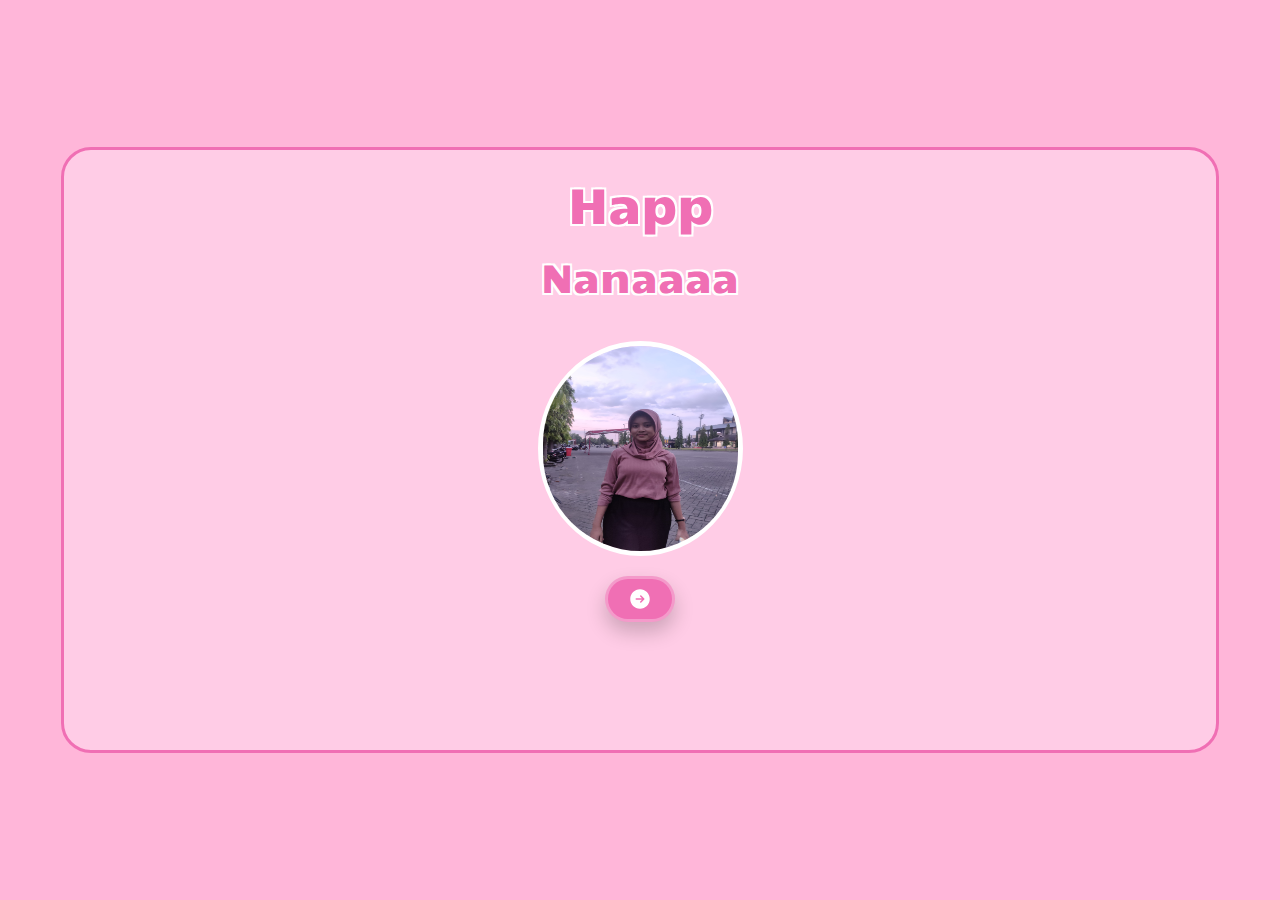
<file: index.html>
<!DOCTYPE html>
<html lang="en">
<head>
    <meta charset="UTF-8">
    <meta name="viewport" content="width=device-width, initial-scale=1.0">
    <title>Happy Birthday Nanaaa _BagusHF</title>
    <link rel="shortcut icon" href="assets/image/karina.jpg" type="image/x-icon">
    <link rel="stylesheet" href="assets/css/style.css">
</head>
<body>
    <!--Container-->
    <div class="container">
        <!--Teks-->
        <p class="judul"></p>
        <div id="app">
          <p class="nama">Nanaaaa</p>
        </div>
        <!--Image-->
        <div class="bulat">
            <img src="assets/image/karina.jpg">
          </div>
        <!--Butoon-->
      <div class="kotak">
        <a href="bagian3.html">
        <button class="button"> 
            <svg fill="currentColor" viewBox="0 0 24 24" class="icon">
              <path
                clip-rule="evenodd"
                d="M12 2.25c-5.385 0-9.75 4.365-9.75 9.75s4.365 9.75 9.75 9.75 9.75-4.365 9.75-9.75S17.385 2.25 12 2.25zm4.28 10.28a.75.75 0 000-1.06l-3-3a.75.75 0 10-1.06 1.06l1.72 1.72H8.25a.75.75 0 000 1.5h5.69l-1.72 1.72a.75.75 0 101.06 1.06l3-3z"
                fill-rule="evenodd" 
              ></path>
            </svg>
          </button>
        </a>
      </div>
      <script src="assets/js/index.js"></script>
    </div>
</body>
</html>
</file>
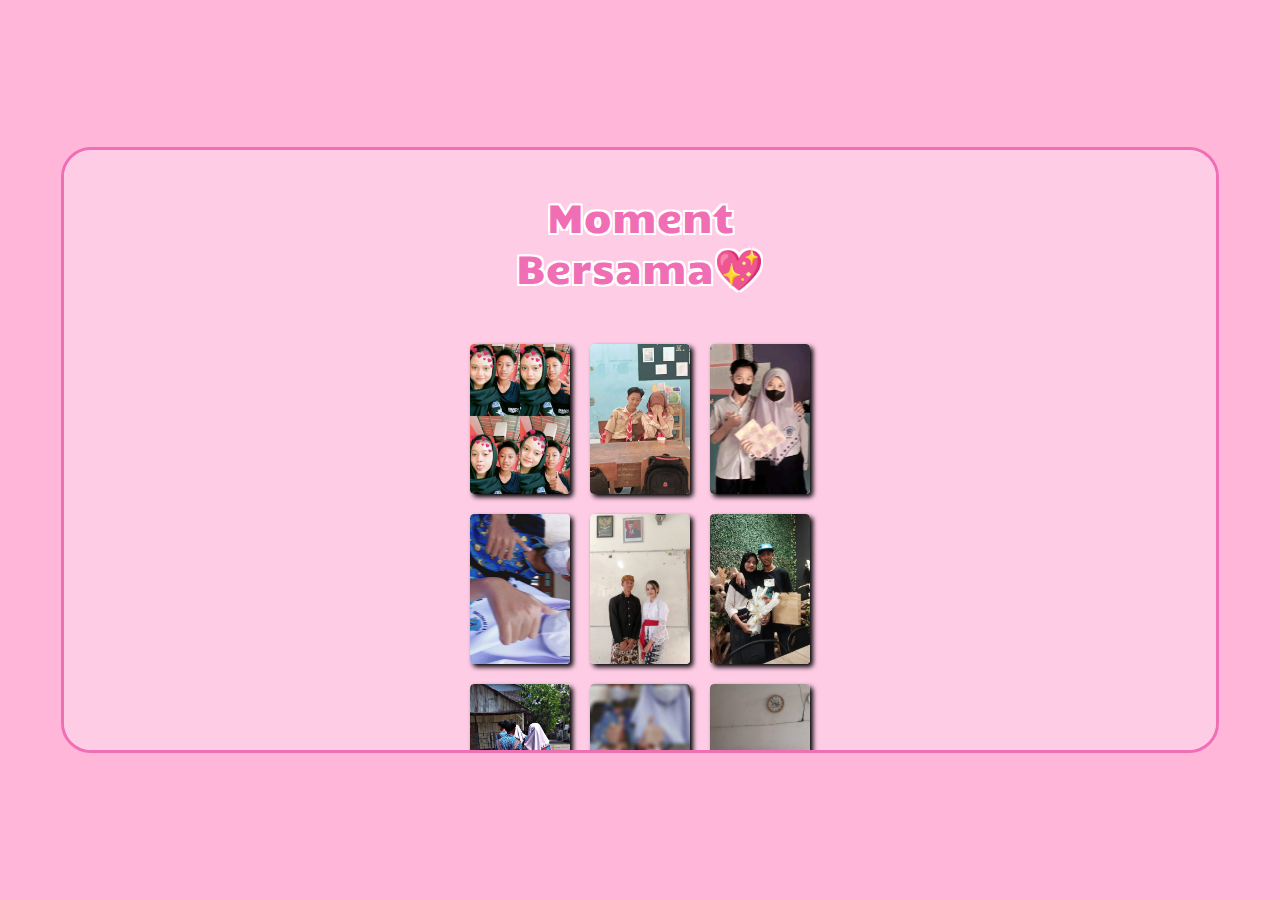
<file: bagian2.html>
<!DOCTYPE html>
<html lang="en">
<head>
    <meta charset="UTF-8">
    <meta name="viewport" content="width=device-width, initial-scale=1.0">
    <link rel="stylesheet" href="assets/css/style2.css">
    <link rel="shortcut icon" href="assets/image/karina.jpg" type="image/x-icon">
    <title>Happy Birthday Nanaaa _BagusHF</title>
</head>
<body>
    <div class="container">
            <p class="judul">Moment<br>Bersama💖</p>
        <div class="kotak">
            <!--Gambar 1-->
            <div class="card">
                <img src="assets/image/gambar1.jpg">
            </div>
            <!--Gambar 2-->
            <div class="card">
                <img src="assets/image/gambar3.jpg">
            </div>
            <!--Gambar 3-->
            <div class="card">
                <img src="assets/image/gambar2.jpg">
            </div>
        </div>
        <div class="kotak">
            <!--Gambar 4-->
            <div class="card">
                <img src="assets/image/gambar6.jpg">
            </div>
            <!--Gambar 5-->
            <div class="card">
                <img src="assets/image/gambar5.jpg">
            </div>
             <!--Gambar 6-->
             <div class="card">
                <img src="assets/image/gambar4.jpg">
            </div>
        </div>
        <!--Gambar 7-->
        <div class="kotak">
            <div class="card">
                <img src="assets/image/gambar7.jpg">
            </div>
            <!--Gambar-->
            <div class="card">
                <img src="assets/image/gambar8.jpg">
            </div>
            <!--Gambar-->
            <div class="card">
                <img src="assets/image/gambar9.jpg">
            </div>
        </div>
        <div class="kotak">
            <!--Gambar-->
            <div class="card">
                <img src="assets/image/gambar10.jpg">
            </div>
            <!--Gambar-->
            <div class="card">
                <img src="assets/image/gambar11.jpg">
            </div>
            <!--Gambar-->
            <div class="card">
                <img src="assets/image/gambar12.jpg">
            </div>
        </div>
        <div class="kotak">
            <!--Gambar-->
            <div class="card">
                <img src="assets/image/gambar13.JPG">
            </div>
            <!--Gambar-->
            <div class="card">
                <img src="assets/image/gambar15.jpg">
            </div>
            <!--Gambar-->
            <div class="card">
                <img src="assets/image/gambar16.jpg">
            </div>
        </div>
        <div class="kotak">
            <!--Gambar-->
            <div class="card">
                <img src="assets/image/gambar19.jpg">
            </div>
            <!--Gambar-->
            <div class="card">
                <img src="assets/image/gambar17.jpg">
            </div>
            <!--Gambar-->
            <div class="card">
                <img src="assets/image/gambar20.jpg">
            </div>
        </div>
        <div class="kotak">
            <!--Gambar-->
            <div class="card">
                <img src="assets/image/gambar21.jpg">
            </div>
            <!--Gambar-->
            <div class="card">
                <img src="assets/image/gambar22.jpg">
            </div>
            <!--Gambar-->
            <div class="card">
                <img src="assets/image/gambar18.jpg">
            </div>
        </div>
        <p class="kotak-teks"></p>
        <!--Butoon-->
        <div class="ktk">
        <a href="index.html">
            <button class="button"> 
                <svg fill="currentColor" viewBox="0 0 24 24" class="icon">
                  <path
                    clip-rule="evenodd"
                    d="M12 2.25c-5.385 0-9.75 4.365-9.75 9.75s4.365 9.75 9.75 9.75 9.75-4.365 9.75-9.75S17.385 2.25 12 2.25zm4.28 10.28a.75.75 0 000-1.06l-3-3a.75.75 0 10-1.06 1.06l1.72 1.72H8.25a.75.75 0 000 1.5h5.69l-1.72 1.72a.75.75 0 101.06 1.06l3-3z"
                    fill-rule="evenodd" 
                  ></path>
                </svg>
            </button>
         </a>
        </div>
    </div>
    <script src="assets/js/script.js"></script>
</body>
</html>
</file>
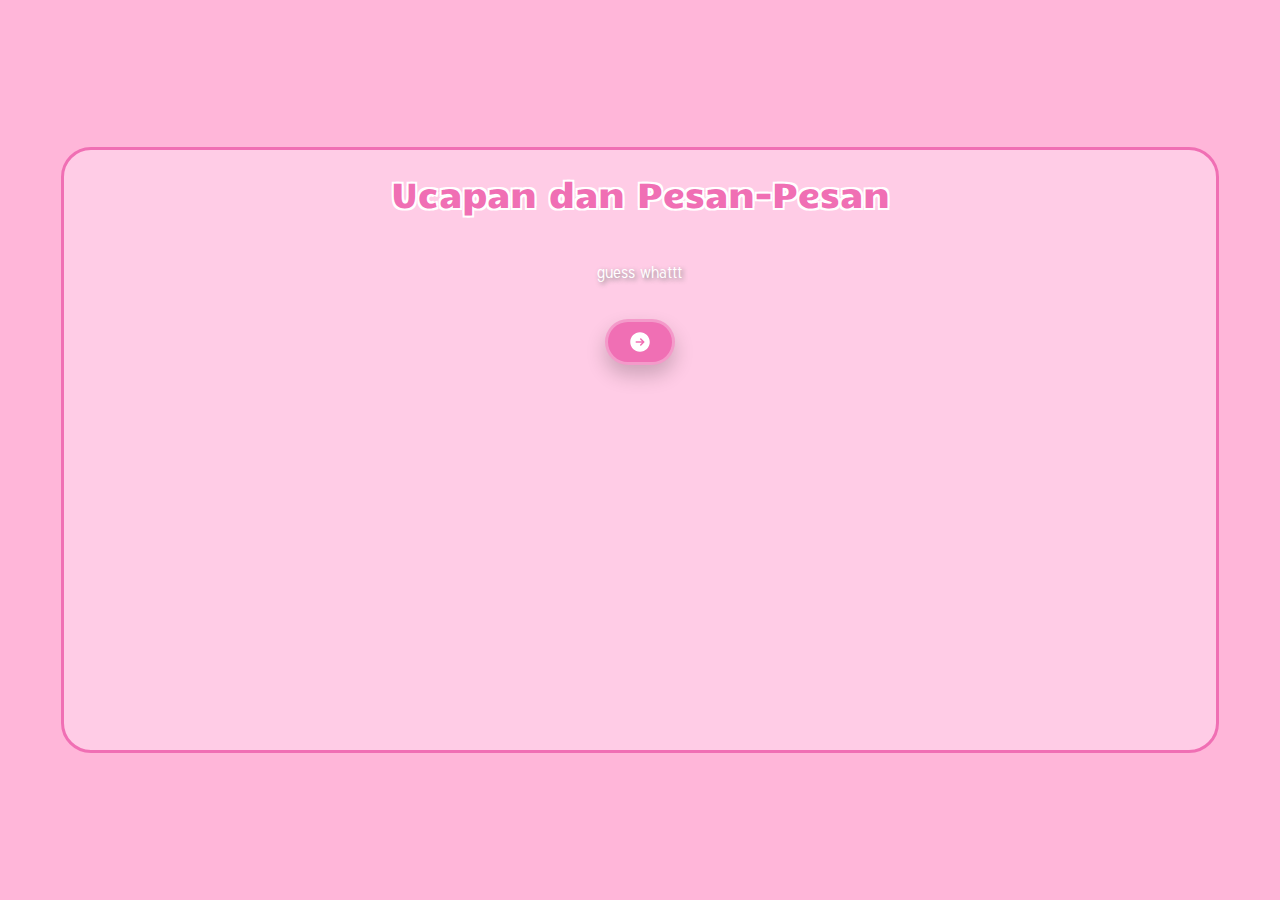
<file: bagian3.html>
<!DOCTYPE html>
<html lang="en">
<head>
    <meta charset="UTF-8">
    <meta name="viewport" content="width=device-width, initial-scale=1.0">
    <title>Happy Birthday Nanaaa _BagusHF</title>
    <link rel="shortcut icon" href="assets/image/karina.jpg" type="image/x-icon">
    <link rel="stylesheet" href="assets/css/style3.css">
</head>
<body>
    <div class="container">
        <p class="judul">Ucapan dan Pesan-Pesan</p>
        <p class="typewriter"></p>
        <a href="game.html">
            <button class="button"> 
            <svg fill="currentColor" viewBox="0 0 24 24" class="icon">
              <path
                clip-rule="evenodd"
                d="M12 2.25c-5.385 0-9.75 4.365-9.75 9.75s4.365 9.75 9.75 9.75 9.75-4.365 9.75-9.75S17.385 2.25 12 2.25zm4.28 10.28a.75.75 0 000-1.06l-3-3a.75.75 0 10-1.06 1.06l1.72 1.72H8.25a.75.75 0 000 1.5h5.69l-1.72 1.72a.75.75 0 101.06 1.06l3-3z"
                fill-rule="evenodd" 
              ></path>
            </svg>
          </button>
        </a>
    </div>
    <script src="assets/js/ucapan.js"></script>
</body>
</html>
</file>
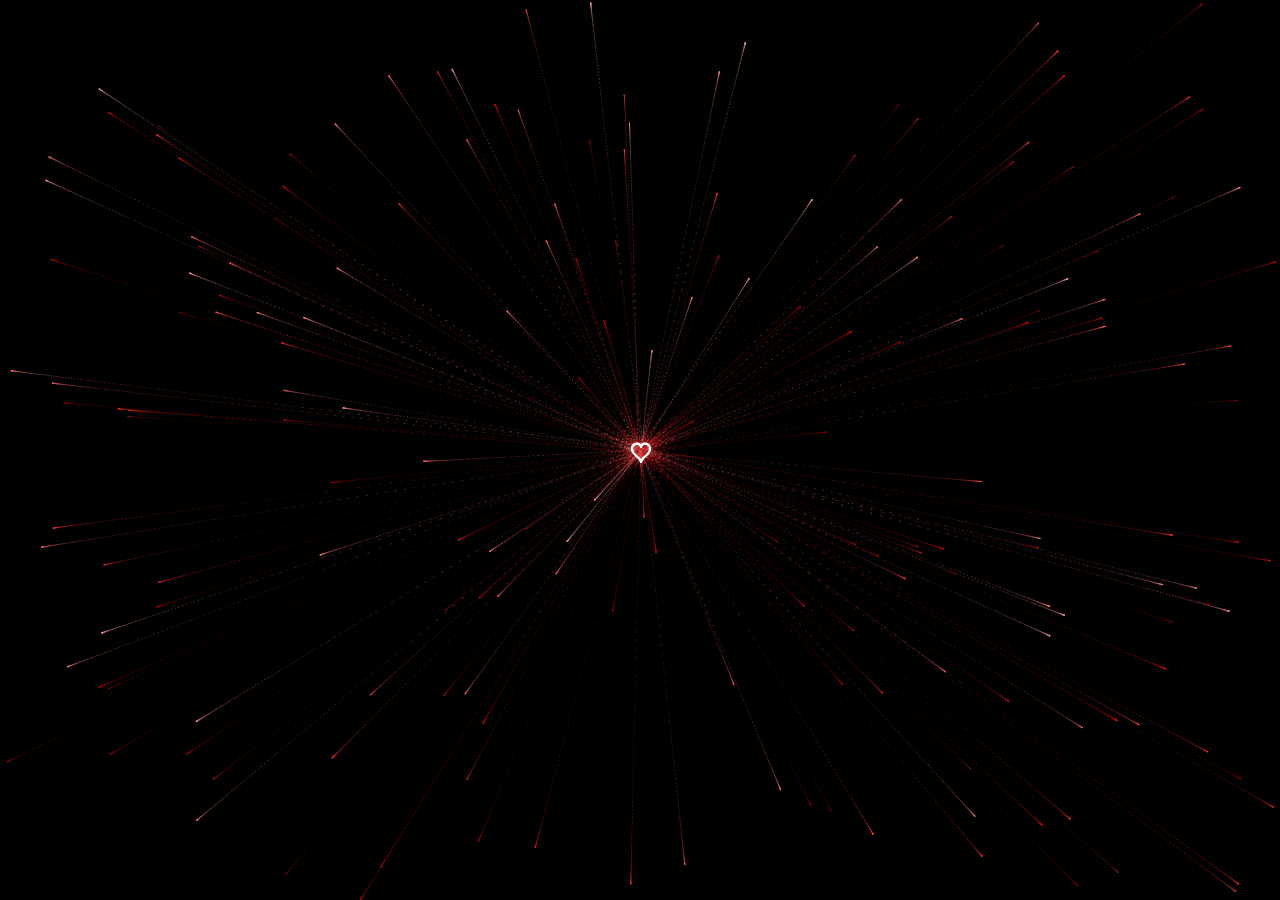
<file: flower.html>
<!DOCTYPE html>
<html lang="en">
<head>
  <meta charset="UTF-8">
  <meta name="viewport" content="width=device-width, initial-scale=1.0">
  <style link rel="stylesheet" href="style.css"></style>
  <link rel="stylesheet" href="assets/css/flower.css">
  <title>Happy Birthday --Suprise</title>
  <link rel="shortcut icon" href="assets/image/logo.png" type="image/x-icon">
</head>
<body>
  <canvas id="heart" width="1920" height="947"></canvas>
  <script src="assets/js/flower.js"></script>
</body>
</html>
</file>
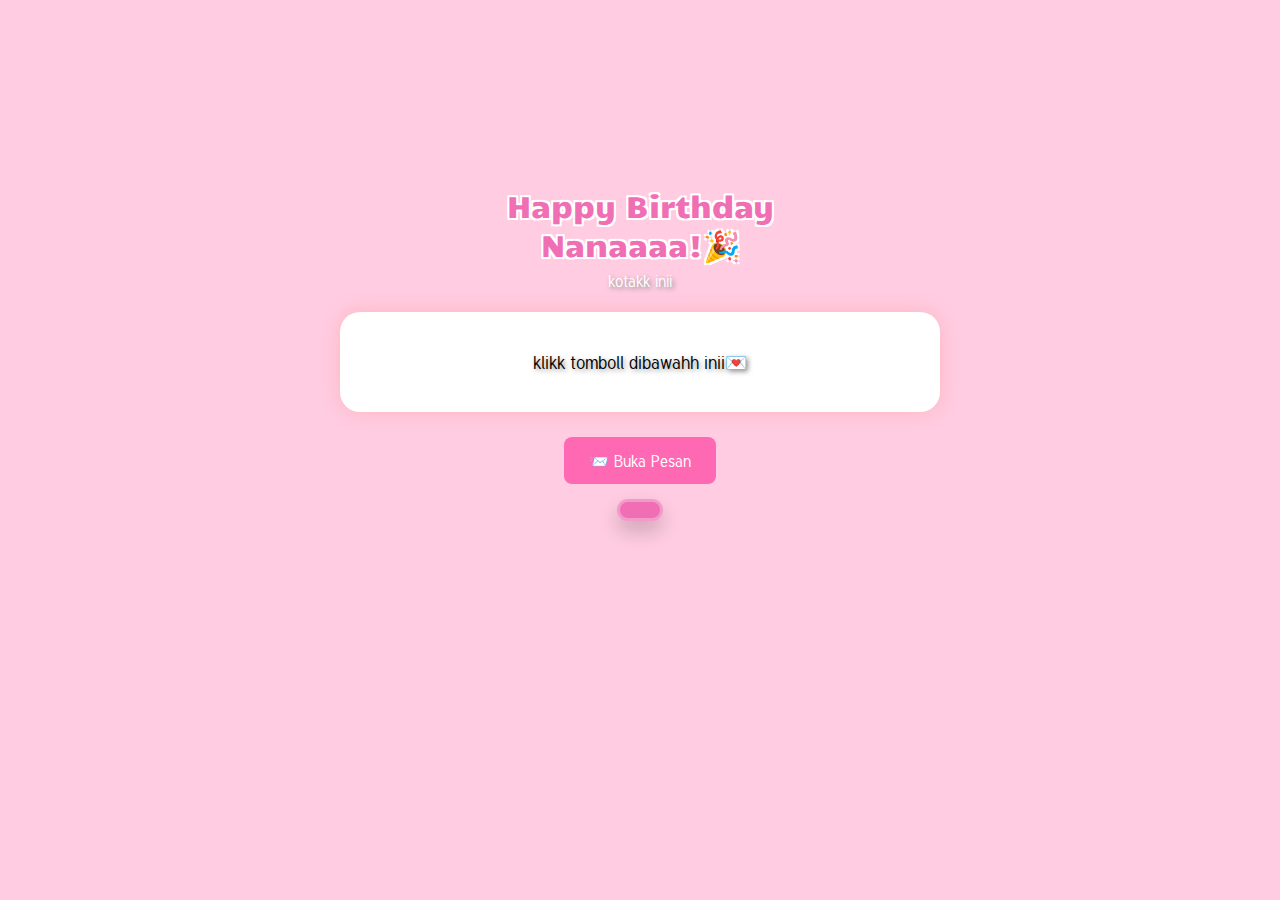
<file: game.html>
<!DOCTYPE html>
<html lang="en">
<head>
    <meta charset="UTF-8">
    <meta name="viewport" content="width=device-width, initial-scale=1.0">
    <link rel="stylesheet" href="assets/css/game.css">
    <link rel="shortcut icon" href="assets/image/karina.jpg" type="image/x-icon">
    <title>Pesan-Pesan Terima Kasih untuk Nanaaaa💌</title>
</head>
<body>
    <div class="container">
    <p class="judul">Happy Birthday <br> Nanaaaa!🎉</p>
    <p class="typewriter"></p>
    <div class="message-box" id="messageBox">
        klikk tomboll dibawahh inii💌
    </div>
    <button onclick="nextMessage()">📨 Buka Pesan</button>
    <a href="bagian2.html">
            <button class="button"> 
            <svg fill="currentColor" viewBox="0 0 24 24" class="icon">
              <path
                clip-rule="evenodd"
                d="M12 2.25c-5.385 0-9.75 4.365-9.75 9.75s4.365 9.75 9.75 9.75 9.75-4.365 9.75-9.75S17.385 2.25 12 2.25zm4.28 10.28a.75.75 0 000-1.06l-3-3a.75.75 0 10-1.06 1.06l1.72 1.72H8.25a.75.75 0 000 1.5h5.69l-1.72 1.72a.75.75 0 101.06 1.06l3-3z"
                fill-rule="evenodd" 
              ></path>
            </svg>
          </button>
        </a>
    </div>
    <script src="assets/js/game.js"></script>
</body>
</html>
</file>
<file: assets/css/style.css>
@import url('https://fonts.googleapis.com/css2?family=Candal&display=swap');

body {
  margin: 0;
  padding: 0;
  background-color: #ffb6d9;;
  display: flex;
  justify-content: center;
  align-items: center;
  height: 100vh;
}

.container {
  width: 90%;
  max-width: 1200px;
  height: 600px;
  align-items: center;
  background-color: #ffcce6;
  border: 3px solid #f06fb4;
  border-radius: 30px;
  flex-direction: column;
  display: flex;
  transition: transform 0.3s ease, box-shadow 0.3s ease;
}

.container:hover {
  transform: scale(1.02); /* Membesar 2% */
  box-shadow: 0 12px 24px rgba(0, 0, 0, 0.15);
}

.judul{
    text-align: center;
    font-size: 50px;
    margin-top: 20px;
    color: #f06fb4;
    font-family: 'Candal';
    transition: transform 0.3s ease;
    text-shadow:
    -2px -2px 0 white,
     2px -2px 0 white,
    -2px  2px 0 white,
     2px  2px 0 white;
}

.judul:hover{
  transform: translateY(-5px); /* Animasi Menggeser Keatas */
}

.nama{
    text-align: center;
    font-size: 40px;
    color: #f06fb4;
    font-family: 'Candal';
    margin-top: -35px;
    transition: transform 0.3s ease;
    text-shadow:
    -2px -2px 0 white,
     2px -2px 0 white,
    -2px  2px 0 white,
     2px  2px 0 white;   
}

.nama:hover{
  transform: translateY(-6px); /* Animasi Menggeser Keatas */
}

.bulat{
  width: 195px;
  height: 205px;
  border-radius: 100%;
  border: 5px solid white;
  transition: transform 0.4s ease;
}

.bulat:hover{
  transform: scale(1.08);
}

img{
  height: 205px;
  width: 195px;
  border-radius: 100px;
}

.img:hover{
  transform: scale(1.05) rotate(3deg); /* Animasi Membesar dan Memutar */
}

.kotak1{
  margin-right: 218px;
  display: flex;
  border-radius: 10px;  
}

.button {
  position: relative;
  transition: all 0.3s ease-in-out;
  box-shadow: 0px 10px 20px rgba(0, 0, 0, 0.2);
  padding-block: 0.5rem;
  padding-inline: 1.25rem;
  background-color: #f06fb4;
  border: 5px solid white;
  border-radius: 9999px;
  display: flex;
  align-items: center;
  justify-content: center;
  cursor: pointer;
  color: #ffff;
  gap: 10px;
  margin: 20px;
  font-weight: bold;
  border: 3px solid #ffffff4d;
  outline: none;
  overflow: hidden;
  font-size: 15px;
}

.icon {
  width: 24px;
  height: 24px;
  transition: all 0.3s ease-in-out;
}

.button:hover {
  transform: scale(1.05);
  border-color: #fff9;
}

.button:hover .icon {
  transform: translate(4px);
}

.button:hover::before {
  animation: shine 1.5s ease-out infinite;
}

.button::before {
  content: "";
  position: absolute;
  width: 100px;
  height: 100%;
  background-image: linear-gradient(
    120deg,
    rgba(255, 255, 255, 0) 30%,
    rgba(255, 255, 255, 0.8),
    rgba(255, 255, 255, 0) 70%
  );
  top: 0;
  left: -100px;
  opacity: 0.6;
}

@keyframes shine {
  0% {
    left: -100px;
  }

  60% {
    left: 100%;
  }

  to {
    left: 100%;
  }
}
</file>
<file: assets/css/style2.css>
@import url('https://fonts.googleapis.com/css2?family=Candal&display=swap');
@import url('https://fonts.googleapis.com/css2?family=Tuffy:ital,wght@0,400;0,700;1,400;1,700&display=swap');

body {
  margin: 0px;
  padding: 0px;
  background-color: #ffb6d9;
  display: flex;
  justify-content: center;
  align-items: center;
  height: 100vh;
}

/* Container */
.container {
  width: 90%;
  max-width: 1200px;
  height: 600px;
  overflow: scroll;
  align-items: center;
  background-color: #ffcce6;
  border: 3px solid #f06fb4;
  border-radius: 30px;
  flex-direction: column;
  display: flex;
  transition: transform 0.3s ease, box-shadow 0.3s ease;
}

.kotak{
  width: 94%;
  display: flex;
  align-items: center;
  justify-content: center;
  border-radius: 10px;  
}

/* Container Animasi */
.container:hover {
  transform: scale(1.02); /* Membesar 2% */
  box-shadow: 0 12px 24px rgba(0, 0, 0, 0.15);
}

/* Teks Judul */
.judul{
    text-align: center;
    font-size: 40px;
    color: #f06fb4;
    font-family: 'Candal';
    transition: transform 0.3s ease;
    text-shadow:
    -2px -2px 0 white,
     2px -2px 0 white,
    -2px  2px 0 white,
     2px  2px 0 white;
}

/* Teks Judul Animasi*/
.judul:hover{
  transform: translateY(-5px); /* Animasi Menggeser Keatas */
}

.card{
  height: 150px;
  box-shadow: 3px 3px 5px black;
  margin: 10px;
  overflow: hidden;
  border-radius: 4px;
}

img{
  height: 150px;
  border-radius: 4px;
}

.intro{
  height: 50px;
  padding: 5px;
  box-sizing: border-box;
  position: absolute;
  margin-top: -33px;
  background: rgb(27, 27, 27,);
  color: white;
}

h4{
  margin: 3px;
  font-size: 13px;
  font-family: 'Tuffy';
}

.kotak-teks{
  width: 93%;
  text-shadow: 2px 2px 5px gray;
  text-align: center;
  font-family: 'Tuffy';
  border-radius: 40px;
  color: white;
  margin-top: 10px;
}

/* Button */
.button {
  position: relative;
  transition: all 0.3s ease-in-out;
  box-shadow: 0px 10px 20px rgba(0, 0, 0, 0.2);
  padding-block: 0.5rem;
  padding-inline: 1.25rem;
  background-color: #f06fb4;
  border: 5px solid white;
  border-radius: 9999px;
  display: flex;
  align-items: center;
  justify-content: center;
  cursor: pointer;
  color: #ffff;
  gap: 10px;
  margin: 15px;
  font-weight: bold;
  border: 3px solid #ffffff4d;
  outline: none;
  overflow: hidden;
  font-size: 15px;
}

/* Icon Tanda Panah */
.icon {
  width: 24px;
  height: 24px;
  transition: all 0.3s ease-in-out;
}

/* Button Animasi */
.button:hover {
  transform: scale(1.05);
  border-color: #fff9;
}

.button:hover .icon {
  transform: translate(4px);
}

.button:hover::before {
  animation: shine 1.5s ease-out infinite;
}

.button::before {
  content: "";
  position: absolute;
  width: 100px;
  height: 100%;
  background-image: linear-gradient(
    120deg,
    rgba(255, 255, 255, 0) 30%,
    rgba(255, 255, 255, 0.8),
    rgba(255, 255, 255, 0) 70%
  );
  top: 0;
  left: -100px;
  opacity: 0.6;
}

@keyframes shine {
  0% {
    left: -100px;
  }

  60% {
    left: 100%;
  }

  to {
    left: 100%;
  }
}
</file>
<file: assets/css/style3.css>
@import url('https://fonts.googleapis.com/css2?family=Candal&display=swap');
@import url('https://fonts.googleapis.com/css2?family=Tuffy:ital,wght@0,400;0,700;1,400;1,700&display=swap');

body {
  margin: 0;
  padding: 0;
  background-color: #ffb6d9;;
  display: flex;
  justify-content: center;
  align-items: center;
  height: 100vh;
}

/* Container */
.container {
  width: 90%;
  max-width: 1200px;
  height: 600px;
  align-items: center;
  background-color: #ffcce6;
  border: 3px solid #f06fb4;
  border-radius: 30px;
  flex-direction: column;
  display: flex;
  transition: transform 0.3s ease, box-shadow 0.3s ease;
}

/* Container Animasi */
.container:hover {
  transform: scale(1.02); /* Membesar 2% */
  box-shadow: 0 12px 24px rgba(0, 0, 0, 0.15);
}

/* Teks Judul */
.judul{
    text-align: center;
    font-size: 35px;
    margin-top: 20px;
    color: #f06fb4;
    font-family: 'Candal';
    transition: transform 0.3s ease;
    text-shadow:
    -2px -2px 0 white,
     2px -2px 0 white,
    -2px  2px 0 white,
     2px  2px 0 white;
}

/* Teks Judul Animasi*/
.judul:hover{
  transform: translateY(-5px); /* Animasi Menggeser Keatas */
}

/* Button */
.button {
  position: relative;
  transition: all 0.3s ease-in-out;
  box-shadow: 0px 10px 20px rgba(0, 0, 0, 0.2);
  padding-block: 0.5rem;
  padding-inline: 1.25rem;
  background-color: #f06fb4;
  border: 5px solid white;
  border-radius: 9999px;
  display: flex;
  align-items: center;
  justify-content: center;
  cursor: pointer;
  color: #ffff;
  gap: 10px;
  margin: 20px;
  font-weight: bold;
  border: 3px solid #ffffff4d;
  outline: none;
  overflow: hidden;
  font-size: 15px;
}

.typewriter{
  width: 93%;
  text-shadow: 2px 2px 5px gray;
  text-align: center;
  font-family: 'Tuffy';
  border-radius: 40px;
  color: white;
  margin-top: 10px;
}

@keyframes typing {
  from { width: 0 }
  to { width: 100% }
}

@keyframes blink {
  50% { border-color: transparent }
}

/* Icon Tanda Panah */
.icon {
  width: 24px;
  height: 24px;
  transition: all 0.3s ease-in-out;
}

/* Button Animasi */
.button:hover {
  transform: scale(1.05);
  border-color: #fff9;
}

.button:hover .icon {
  transform: translate(4px);
}

.button:hover::before {
  animation: shine 1.5s ease-out infinite;
}

.button::before {
  content: "";
  position: absolute;
  width: 100px;
  height: 100%;
  background-image: linear-gradient(
    120deg,
    rgba(255, 255, 255, 0) 30%,
    rgba(255, 255, 255, 0.8),
    rgba(255, 255, 255, 0) 70%
  );
  top: 0;
  left: -100px;
  opacity: 0.6;
}

@keyframes shine {
  0% {
    left: -100px;
  }

  60% {
    left: 100%;
  }

  to {
    left: 100%;
  }
}
</file>
<file: assets/css/flower.css>
canvas {
    position: absolute;
    left: 0;
    top: 0;
    width: 100%;
    height: 100%;
    background-color: rgba(0, 0, 0, .2);
  }
</file>
<file: assets/css/game.css>
@import url('https://fonts.googleapis.com/css2?family=Candal&display=swap');
@import url('https://fonts.googleapis.com/css2?family=Tuffy:ital,wght@0,400;0,700;1,400;1,700&display=swap');
@import url('https://fonts.googleapis.com/css2?family=Luckiest+Guy&display=swap');

*{
  box-sizing: border-box;
  margin: 0px;
  padding: 0px;
}

body {
  background-color: #ffcce1;
}

.navbar {
  display: flex;
  justify-content: space-between;
  align-items: center;
  font-family: 'Poppins', sans-serif;
  background-color: #ffb6d3;
  padding: 1rem 2rem;
  box-shadow: 0 2px 10px rgba(0, 0, 0, 0.1);
  flex-wrap: wrap;
  position: sticky;
  top: 0;
  z-index: 1000;
}

.logo {
  font-size: 1.4rem;
  font-weight: bold;
  color: white;
}

.nav-links {
  list-style: none;
  display: flex;
  gap: 1.5rem;
}

.nav-links li a {
  text-decoration: none;
  color: white;
  font-weight: 500;
}

.menu-toggle {
  display: none;
  color: white;
  font-size: 1.5rem;
  cursor: pointer;
}

.judul{
  text-align: center;
  font-family: 'Candal';
  color: #f06fb4;
  font-size: 30px;
  margin-bottom: 15px;
  transition: transform 0.3s ease;
  text-shadow:
    -2px -2px 0 white,
     2px -2px 0 white,
    -2px  2px 0 white,
     2px  2px 0 white;
}

.container {
  display: flex;
  flex-direction: column;
  justify-content: center;
  align-items: center;
  min-height: 80vh;
  box-sizing: border-box;
}

.judul:hover{
  transform: translateY(-5px);
}

.typewriter{
  width: 90%;
  text-shadow: 2px 2px 5px gray;
  text-align: center;
  font-family: 'Tuffy';
  border-radius: 40px;
  color: white;
  margin-top: -10px;
}

.message-box {
  background: #ffffff;
  padding: 30px;
  margin: 20px auto;
  border-radius: 20px;
  width: 70%;
  font-family: 'Tuffy';
  text-shadow: 2px 2px 5px #919191;
  text-align: center;
  max-width: 600px;
  box-shadow: 0 0 20px #ffb6c1;
  font-size: 18px;
  min-height: 100px;
  display: flex;
  align-items: center;
  justify-content: center;
}

button {
  background-color: #ff69b4;
  color: white;
  font-family: 'Tuffy';
  padding: 12px 25px;
  border: none;
  border-radius: 8px;
  font-size: 16px;
  cursor: pointer;
  margin-top: 5px;
}
    
button:hover {
  background-color: #ff1493;
}

.button {
  position: relative;
  transition: all 0.3s ease-in-out;
  box-shadow: 0px 10px 20px rgba(0, 0, 0, 0.2);
  padding-block: 0.5rem;
  padding-inline: 1.25rem;
  background-color: #f06fb4;
  border: 5px solid white;
  border-radius: 9999px;
  display: flex;
  align-items: center;
  justify-content: center;
  cursor: pointer;
  color: #ffff;
  gap: 10px;
  margin: 15px;
  font-weight: bold;
  border: 3px solid #ffffff4d;
  outline: none;
  overflow: hidden;
  font-size: 15px;
}

/* Button Animasi */
@media (max-width: 768px){
.nav-links {
    flex-direction: column;
    gap: 0.5rem;
    background-color: #ffb6d3;
    position: absolute;
    top: 100%;
    right: 0;
    width: 100%;
    display: none;
    padding: 1rem 2rem;
  }

  .nav-links.show {
    display: flex;
  }

  .menu-toggle {
    display: block;
  }

.button:hover {
  transform: scale(1.05);
  border-color: #fff9;
}

.button:hover .icon {
  transform: translate(4px);
}

.button:hover::before {
  animation: shine 1.5s ease-out infinite;
}

.button::before {
  content: "";
  position: absolute;
  width: 100px;
  height: 100%;
  background-image: linear-gradient(
    120deg,
    rgba(255, 255, 255, 0) 30%,
    rgba(255, 255, 255, 0.8),
    rgba(255, 255, 255, 0) 70%
  );
  top: 0;
  left: -100px;
  opacity: 0.6;
}

@keyframes shine {
  0% {
    left: -100px;
  }

  60% {
    left: 100%;
  }

  to {
    left: 100%;
  }
}
}
</file>
